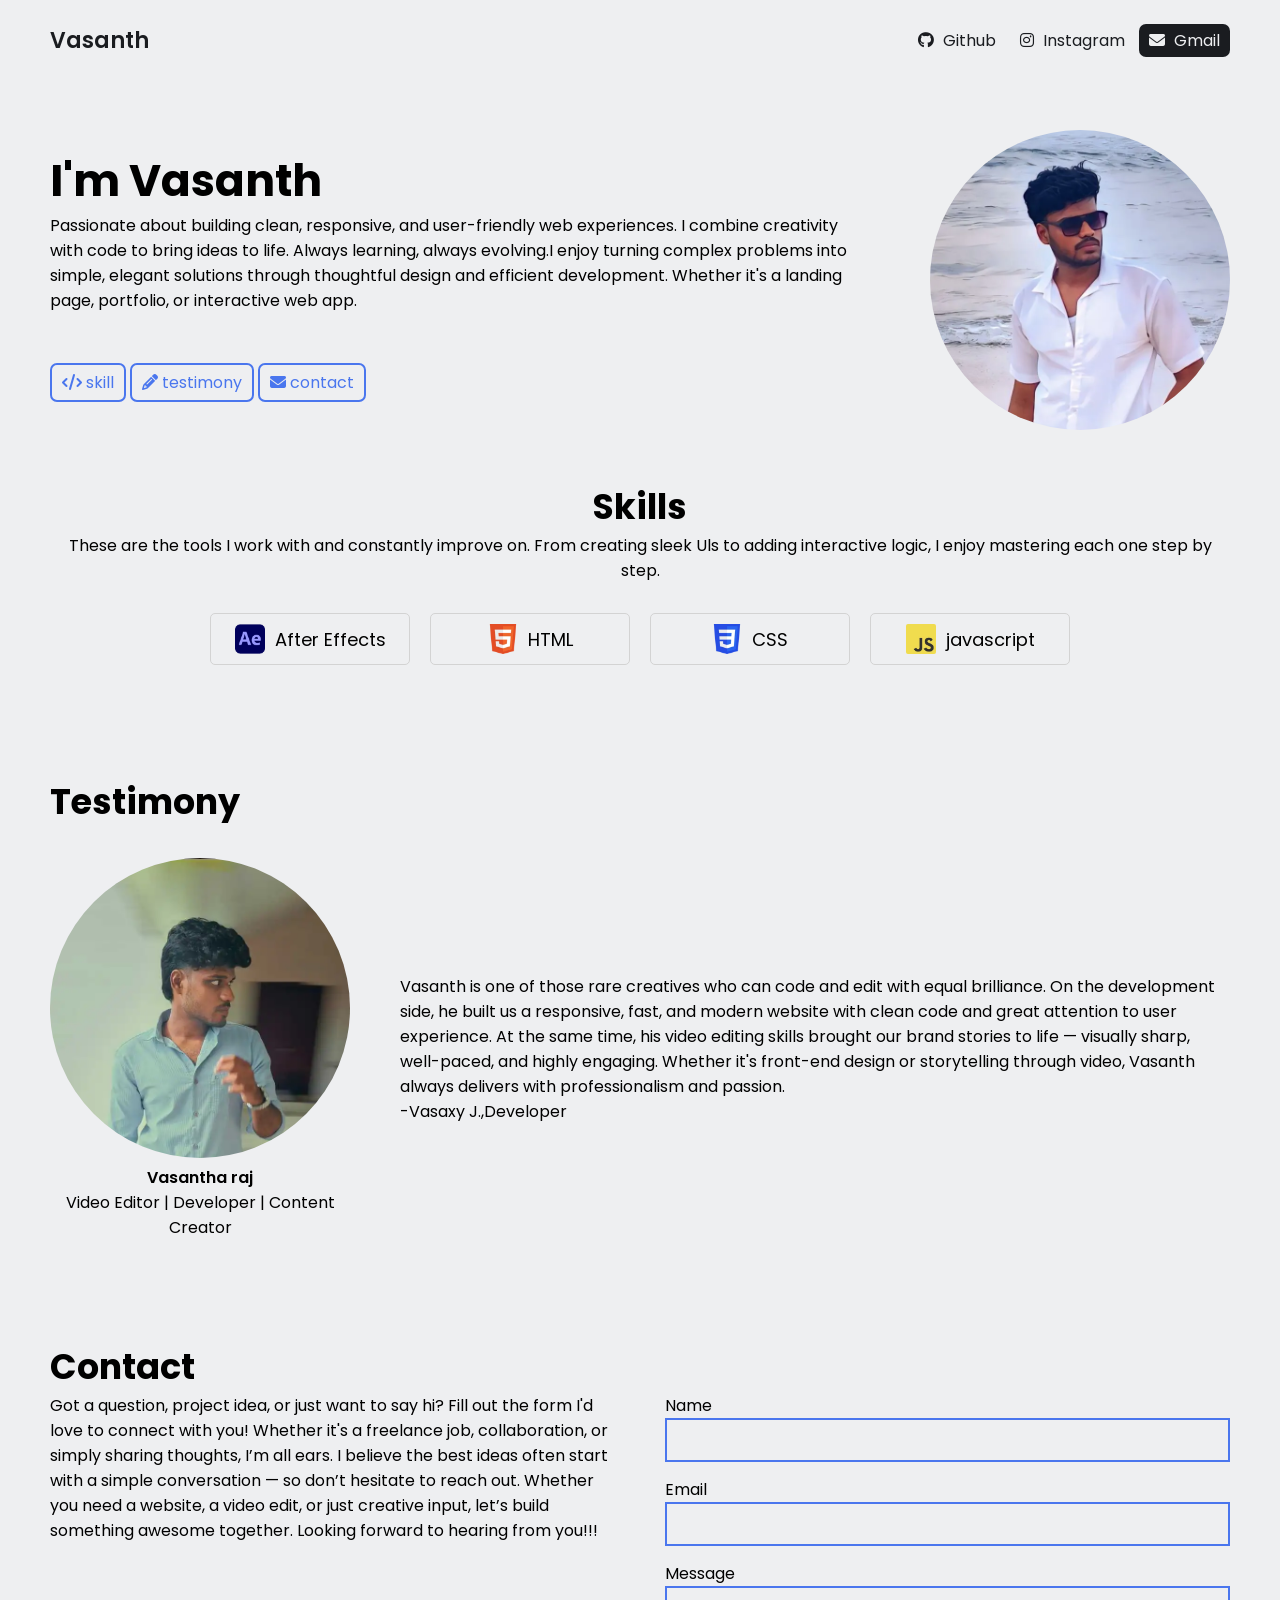
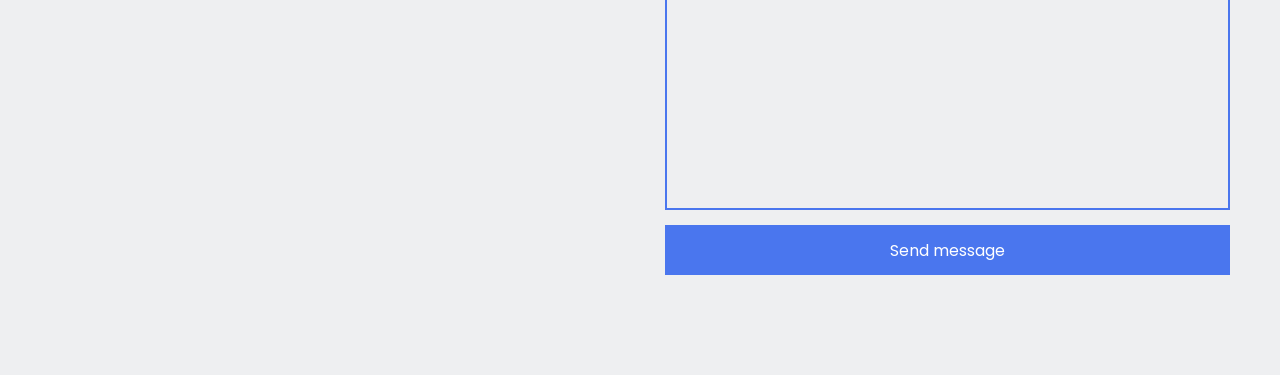
<file: index.html>
<!DOCTYPE html>
<html lang="en">

<head>
  <meta charset="UTF-8">
  <meta name="viewport" content="width=device-width, initial-scale=1.0">

  <title>Vasa-portfolio</title>




  <link href="https://fonts.googleapis.com/css2?family=Poppins&display=swap" rel="stylesheet">


  <link rel="stylesheet" href="https://cdnjs.cloudflare.com/ajax/libs/font-awesome/6.7.2/css/all.min.css"
    integrity="sha512-Evv84Mr4kqVGRNSgIGL/F/aIDqQb7xQ2vcrdIwxfjThSH8CSR7PBEakCr51Ck+w+/U6swU2Im1vVX0SVk9ABhg=="
    crossorigin="anonymous" referrerpolicy="no-referrer" />


  <link rel="stylesheet" href="demoo.css">


</head>

<body>
  <!--nav bar section-->
  <nav>
    <div class="left">
      <a href="/">Vasanth</a>
    </div>

    <div class="right">
      <a href="https://github.com/vasanth-7777/vasanth-portfolio" target="_blank" rel="noopener noreferrer">
        <i class="fa-brands fa-github"></i>
        <span>Github</span>
      </a>
      <a href="https://www.instagram.com/_vasaxy_?igsh=MTQ5aWo1a2sxbTh1Nw==" target="_blank" rel="noopener noreferrer">
        <i class="fa-brands fa-instagram"></i>


        <span>Instagram</span>
      </a>
      <a href="mailto:vasanth93422@gmail.com" target="_blank" rel="noopener noreferrer">
        <i class="fa-solid fa-envelope"></i>
        <span>Gmail</span>
      </a>
    </div>
  </nav>
  <main>
    <!--section1 about name and bio and img-->
    <section class="section1">
      <div class="section1-left">
        <h2>
          I'm Vasanth
        </h2>
        <p>
          Passionate about building clean, responsive, and user-friendly web experiences. I combine creativity with code
          to bring ideas to life. Always learning, always evolving.I enjoy turning complex problems into simple, elegant
          solutions through thoughtful design and efficient development. Whether it's a landing page, portfolio, or
          interactive web app.
        </p>
        <div class="section1-left-icons">
          <a href="#skills">
            <i class="fa-solid fa-code"></i>
            <span>
              skill
            </span>

          </a>
          <a href="#testimony">
            <i class="fa-solid fa-pencil"></i>
            <span>
              testimony
            </span>

          </a>
          <a href="#contact">
            <i class="fa-solid fa-envelope"></i>
            <span>
              contact
            </span>

          </a>
        </div>
      </div>

      <div class="section1-right">
        <img src="images/new me .webp" alt="vasanth">

      </div>
    </section>
    <section id="skills" class="section2-skills">
      <h2>Skills</h2>

      <div class="section2-skills-text">
        These are the tools I work with and constantly improve on. From creating sleek Uls to adding interactive logic,
        I enjoy mastering each one step by step.
      </div>
      <div class="skills-icons">
        <div class="skill-cell">
          <img src="images/adobe-after-effects.png" alt="after effects">
          <span>After Effects</span>
        </div>
        <div class="skill-cell">
          <img src="images/html-logo.webp" alt="html">
          <span>HTML</span>
        </div>
        <div class="skill-cell">
          <img src="images/css-logo.webp" alt="CSS">
          <span>CSS</span>
        </div>
        <div class="skill-cell">
          <img src="images/javascript-logo.webp" alt="javascript">
          <span>javascript</span>
        </div>
      </div>
    </section>
    <section id="testimony" class="section3-testimony">
      <h2>Testimony</h2>
      <div class="section3-group">
        <div class="personal-details">
          <img src="images/me 2.webp">
          <p>Vasantha raj</p>
          <p><!--Lorem ipsum dolor sit amet.-->Video Editor | Developer | Content Creator</p>


        </div>
        <div class="section3-text">
          Vasanth is one of those rare creatives who can code and edit with equal brilliance. On the development side,
          he built us a responsive, fast, and modern website with clean code and great attention to user experience. At
          the same time, his video editing skills brought our brand stories to life — visually sharp, well-paced, and
          highly engaging. Whether it's front-end design or storytelling through video, Vasanth always delivers with
          professionalism and passion.
          <br>
          -Vasaxy J.,Developer
          
        </div>

      </div>
    </section>
    <section id="contact" class="section4-contact">
      <h2>Contact</h2>
      <div class="section4-group">
        <div class="section4-text">
          Got a question, project idea, or just want to say hi? Fill out the form I'd love to connect with you! Whether
          it's a freelance job, collaboration, or simply sharing thoughts, I’m all ears.
          I believe the best ideas often start with a simple conversation — so don’t hesitate to reach out.
          Whether you need a website, a video edit, or just creative input, let’s build something awesome together.
          Looking forward to hearing from you!!!
         
        </div>

        <form action="https://formspree.io/f/movledoa"  method="POST" >
          <label for="name">Name</label>
          <input type="text" id="name" name="name" required>
          <label for="email">Email</label>
          <input type="text" id="email" name="email" required>
          <label for="Message">Message</label>
          <textarea cols="30" rows="10" id="Message" name="message" required></textarea>
          <button type="submit">Send message</button>
        </form>

      </div>
    </section>
  </main>



</body>

</html>
</file>
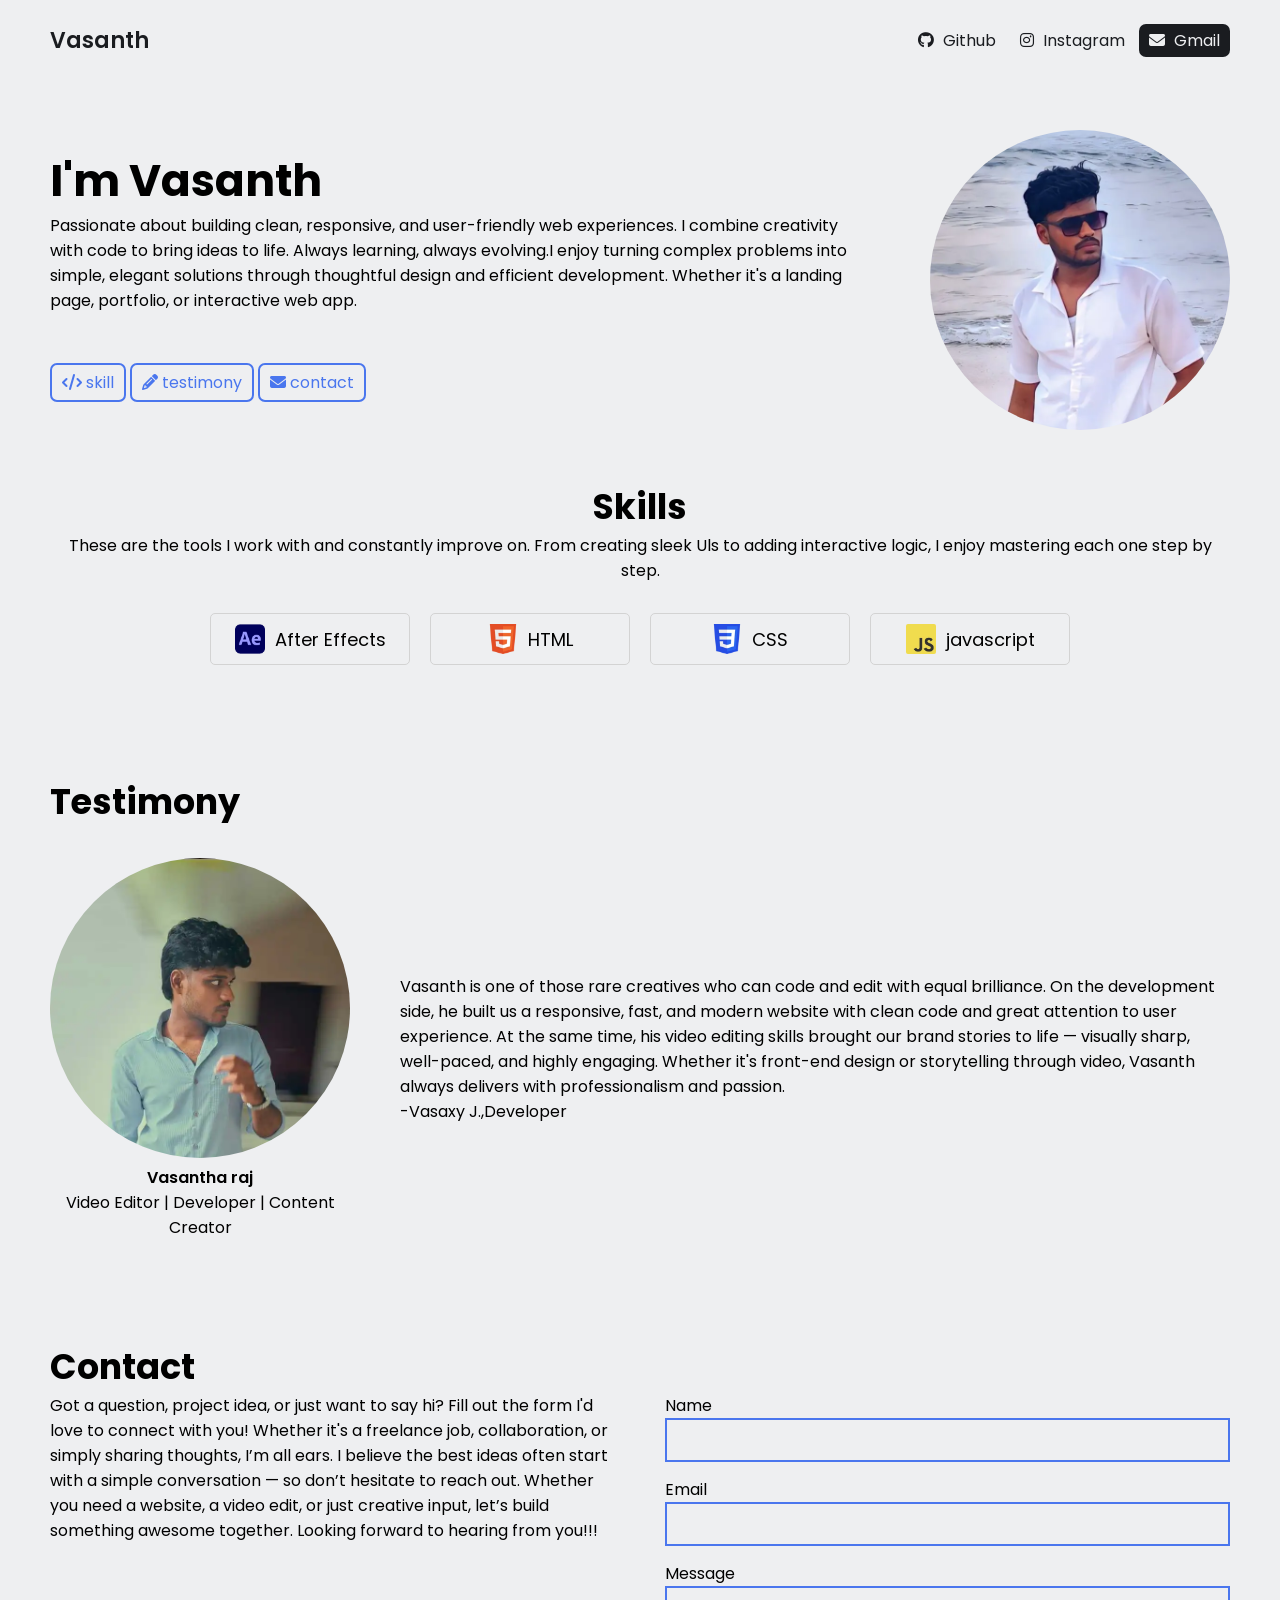
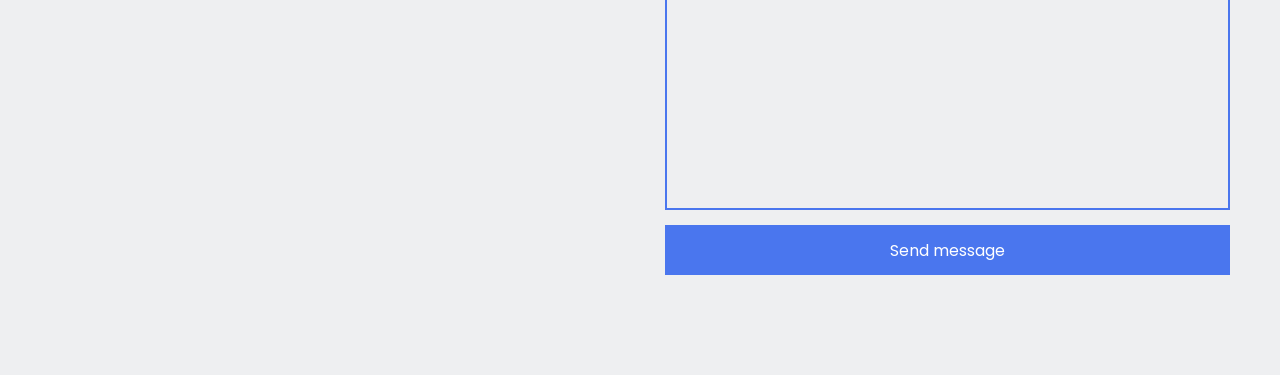
<file: demoo.html>
<!DOCTYPE html>
<html lang="en">

<head>
  <meta charset="UTF-8">
  <meta name="viewport" content="width=device-width, initial-scale=1.0">

  <title>Vasa-portfolio</title>




  <link href="https://fonts.googleapis.com/css2?family=Poppins&display=swap" rel="stylesheet">


  <link rel="stylesheet" href="https://cdnjs.cloudflare.com/ajax/libs/font-awesome/6.7.2/css/all.min.css"
    integrity="sha512-Evv84Mr4kqVGRNSgIGL/F/aIDqQb7xQ2vcrdIwxfjThSH8CSR7PBEakCr51Ck+w+/U6swU2Im1vVX0SVk9ABhg=="
    crossorigin="anonymous" referrerpolicy="no-referrer" />


  <link rel="stylesheet" href="demoo.css">


</head>

<body>
  <!--nav bar section-->
  <nav>
    <div class="left">
      <a href="/">Vasanth</a>
    </div>

    <div class="right">
      <a href="https://github.com/" target="_blank" rel="noopener noreferrer">
        <i class="fa-brands fa-github"></i>
        <span>Github</span>
      </a>
      <a href="https://www.instagram.com/_vasaxy_?igsh=MTQ5aWo1a2sxbTh1Nw==" target="_blank" rel="noopener noreferrer">
        <i class="fa-brands fa-instagram"></i>


        <span>Instagram</span>
      </a>
      <a href="http://" target="_blank" rel="noopener noreferrer">
        <i class="fa-solid fa-envelope"></i>
        <span>Gmail</span>
      </a>
    </div>
  </nav>
  <main>
    <!--section1 about name and bio and img-->
    <section class="section1">
      <div class="section1-left">
        <h2>
          I'm Vasanth
        </h2>
        <p>
          Passionate about building clean, responsive, and user-friendly web experiences. I combine creativity with code
          to bring ideas to life. Always learning, always evolving.I enjoy turning complex problems into simple, elegant
          solutions through thoughtful design and efficient development. Whether it's a landing page, portfolio, or
          interactive web app.
        </p>
        <div class="section1-left-icons">
          <a href="#skills">
            <i class="fa-solid fa-code"></i>
            <span>
              skill
            </span>

          </a>
          <a href="#testimony">
            <i class="fa-solid fa-pencil"></i>
            <span>
              testimony
            </span>

          </a>
          <a href="#contact">
            <i class="fa-solid fa-envelope"></i>
            <span>
              contact
            </span>

          </a>
        </div>
      </div>

      <div class="section1-right">
        <img src="images/new me .webp" alt="vasanth">

      </div>
    </section>
    <section id="skills" class="section2-skills">
      <h2>Skills</h2>

      <div class="section2-skills-text">
        These are the tools I work with and constantly improve on. From creating sleek Uls to adding interactive logic,
        I enjoy mastering each one step by step.
      </div>
      <div class="skills-icons">
        <div class="skill-cell">
          <img src="images/adobe-after-effects.png" alt="after effects">
          <span>After Effects</span>
        </div>
        <div class="skill-cell">
          <img src="images/html-logo.webp" alt="html">
          <span>HTML</span>
        </div>
        <div class="skill-cell">
          <img src="images/css-logo.webp" alt="CSS">
          <span>CSS</span>
        </div>
        <div class="skill-cell">
          <img src="images/javascript-logo.webp" alt="javascript">
          <span>javascript</span>
        </div>
      </div>
    </section>
    <section id="testimony" class="section3-testimony">
      <h2>Testimony</h2>
      <div class="section3-group">
        <div class="personal-details">
          <img src="images/me 2.webp">
          <p>Vasantha raj</p>
          <p><!--Lorem ipsum dolor sit amet.-->Video Editor | Developer | Content Creator</p>


        </div>
        <div class="section3-text">
          Vasanth is one of those rare creatives who can code and edit with equal brilliance. On the development side,
          he built us a responsive, fast, and modern website with clean code and great attention to user experience. At
          the same time, his video editing skills brought our brand stories to life — visually sharp, well-paced, and
          highly engaging. Whether it's front-end design or storytelling through video, Vasanth always delivers with
          professionalism and passion.
          <br>
          -Vasaxy J.,Developer
          
        </div>

      </div>
    </section>
    <section id="contact" class="section4-contact">
      <h2>Contact</h2>
      <div class="section4-group">
        <div class="section4-text">
          Got a question, project idea, or just want to say hi? Fill out the form I'd love to connect with you! Whether
          it's a freelance job, collaboration, or simply sharing thoughts, I’m all ears.
          I believe the best ideas often start with a simple conversation — so don’t hesitate to reach out.
          Whether you need a website, a video edit, or just creative input, let’s build something awesome together.
          Looking forward to hearing from you!!!
         
        </div>

        <form action="https://formspree.io/f/movledoa"  method="POST" >
          <label for="name">Name</label>
          <input type="text" id="name" name="name" required>
          <label for="email">Email</label>
          <input type="text" id="email" name="email" required>
          <label for="Message">Message</label>
          <textarea cols="30" rows="10" id="Message" name="message" required></textarea>
          <button type="submit">Send message</button>
        </form>

      </div>
    </section>
  </main>



</body>

</html>
</file>
<file: demoo.css>
:root {
  --text-color: #1a1c20;
  --link-color: #4a76ee;
  --background-color: #eeeff1;
}

* {
  box-sizing: border-box;
  margin: 0%;
  padding: 0%;
}
html {
  scroll-behavior: smooth;
}
body {
  font-family: "Poppins", sans-serif;
  background-color: var(--background-color);
  max-width: 1400px;
  margin: 0 auto;
}
a {
  color: var(--link-color);
  text-decoration: none;
}
/*nav section*/
nav {
  display: flex;
  justify-content: space-between;
  padding: 0 50px;
  align-items: center;
  height: 80px;
}

nav .left a {
  color: var(--text-color);
  font-size: 22px;
  font-weight:600;
}
nav .right a {
  color: var(--text-color);
  padding: 0 10px;
}
nav .right a span {
  margin-left: 5px;
}
nav .right a:last-child {
  background-color: var(--text-color);
  color: var(--background-color);
  padding: 5px 10px;
  border-radius: 7px;
}

/*section2-skills*/
.section2-skills{
padding: 0 50px;
margin-bottom: 100px;
}
.section2-skills h2{
  text-align: center;
  font-size: 35px ;
}
.section2-skills .section2-skills-text{
  text-align: center;
  margin-bottom: 20px;
}
#skills .skills-icons{
  display: flex;
  justify-content: center;
  flex-wrap: wrap;
  
}
#skills .skills-icons .skill-cell{
  display:flex;
  justify-content: center;
  align-items: center;
  width: 200px;
  border: 1.5px solid #d3d3d3;
  border-radius: 5px;
  padding: 10px  20px;
  margin:10px;
  gap: 10px;
}
#skills .skills-icons .skill-cell span{
  font-size: 18px;
}
#skills .skills-icons .skill-cell img{
  height: 30px;
  width: 30px;
  border-radius: 2px;

}
/*media queries*/
@media (max-width: 850px) 
/*section1*/{
  .section1 .section1-left h2 {
    font-size: 32px ;
  }

}
@media (max-width: 750px) {
 .section1{
  flex-direction: column-reverse;
 }
 .section1 .section1-right img{
   width: 300px;
 }
/*section3*/
.section3-testimony{
  text-align: center;
 
}
.section3-testimony .section3-group{
   display: flex;
  flex-direction: column; 
}
/*section4*/
.section4-contact .section4-group{
  display: flex;
  flex-direction: column;
}

}


@media (max-width: 600px)
/*nav bar*/ {
  nav {
    padding: 0 20px;
  }
  nav .right a span {
    display: none;
  }
  nav .right a:last-child {
    color: var(--text-color);
    background-color: transparent;
  }
  /*section1*/
  main .section1 {
  padding: 0 20px !important;
}
main .section1 .section1-left h2{
  font-size: 30px;
}
/*section2*/
main .section2-skills{
   padding: 0 20px;
}
#skills .skills-icons .skill-cell span{
  font-size: 16px;
}
/*section3*/
.section3-testimony{
   padding: 0 20px !important;
}
/*section4*/
.section4-contact{
  padding: 0 20px !important;
}
}
/*section1*/
.section1 {
  display: flex;
  justify-content:space-between;
 padding: 0 50px;
  margin: 50px 0;
  align-items: center;
  gap: 40px;
}
.section1 .section1-left{
  flex: 5;
}
.section1 .section1-right{
  flex: 2;
  display: flex;
  justify-content: right;
 
}
  
 .section1 .section1-right img{
  border-radius: 50%;
  width: 300px;
  
  }

.section1  .section1-left h2{
  font-size: 44px;
}
.section1 .section1-left  .section1-left-icons{
  margin-top: 50px;

}
.section1 .section1-left  .section1-left-icons a {
  display: inline-block;
  padding: 5px 10px;
  border:2px solid var(--link-color);
  border-radius: 7px;
  margin-bottom: 10px;
  transition: .1s;
}
.section1 .section1-left  .section1-left-icons a:hover{
  color: var(--text-color);
  border: 2px solid var(--text-color);
}

/*section3*/
.section3-testimony{
  padding: 0 50px;
  margin-bottom: 100px;
}
.section3-testimony h2{
  font-size: 35px;
  margin-bottom: 30px;
}

.section3-testimony .section3-group img{
  aspect-ratio: 1/1;
  width: 300px;
  border-radius: 50%;
  object-fit: cover;
}
.section3-testimony .section3-group{
  display: flex;
  align-items:center !important;
  gap: 50px;
}
.section3-testimony .section3-group .personal-details{
  text-align: center;
  flex: 2;
}
.section3-testimony .section3-group .section3-text{
  flex: 8;
}
.section3-testimony .section3-group .personal-details p{
  font-weight: 600;
}
.section3-testimony .section3-group .personal-details :last-child{
  font-weight: normal;
}
/*section4*/

.section4-contact{
  padding: 0 50px;
  margin-bottom:100px;
}
.section4-contact h2{
  font-size: 35px;
}
.section4-contact .section4-group{
  display: flex;
  gap: 50px;
  
}
.section4-contact .section4-group .section4-text{
  flex: 3;
}


.section4-contact .section4-group form{
flex: 3;
display: flex;
flex-direction: column;
}
.section4-contact .section4-group form input,
.section4-contact .section4-group form textarea{
  font-family: 'poppins',sans-serif;
  border: 2px solid var(--link-color);
  background-color: transparent;
  padding: 10px;
  margin-bottom: 15px;
  outline: none;
  resize: none;
}
.section4-contact .section4-group button{
  font-size: 16px;
  font-family: 'poppins',sans-serif;
  color:#ffff;
  background-color: var(--link-color);
  border: none;
  height: 50px;
  cursor: pointer;
  transition: .1s;
}
.section4-contact .section4-group button:hover{
filter: brightness(.9);
}
</file>
